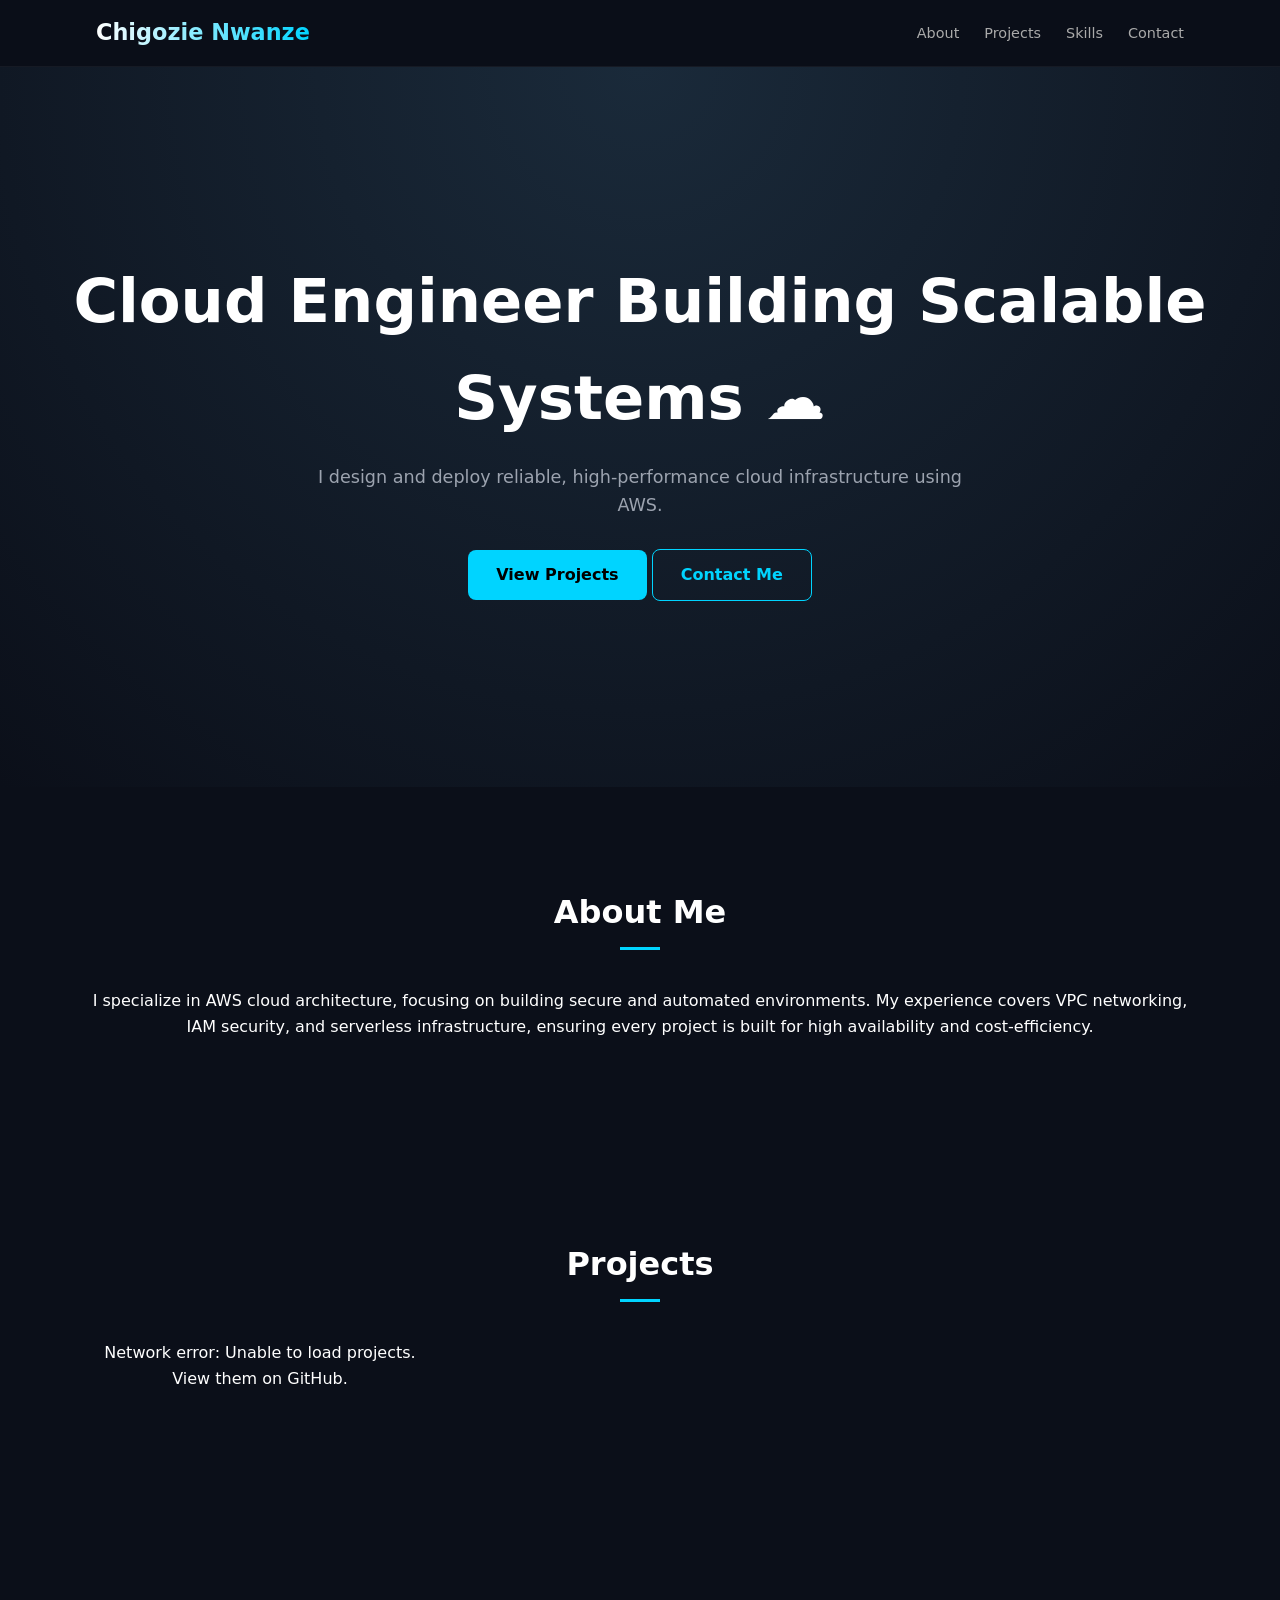
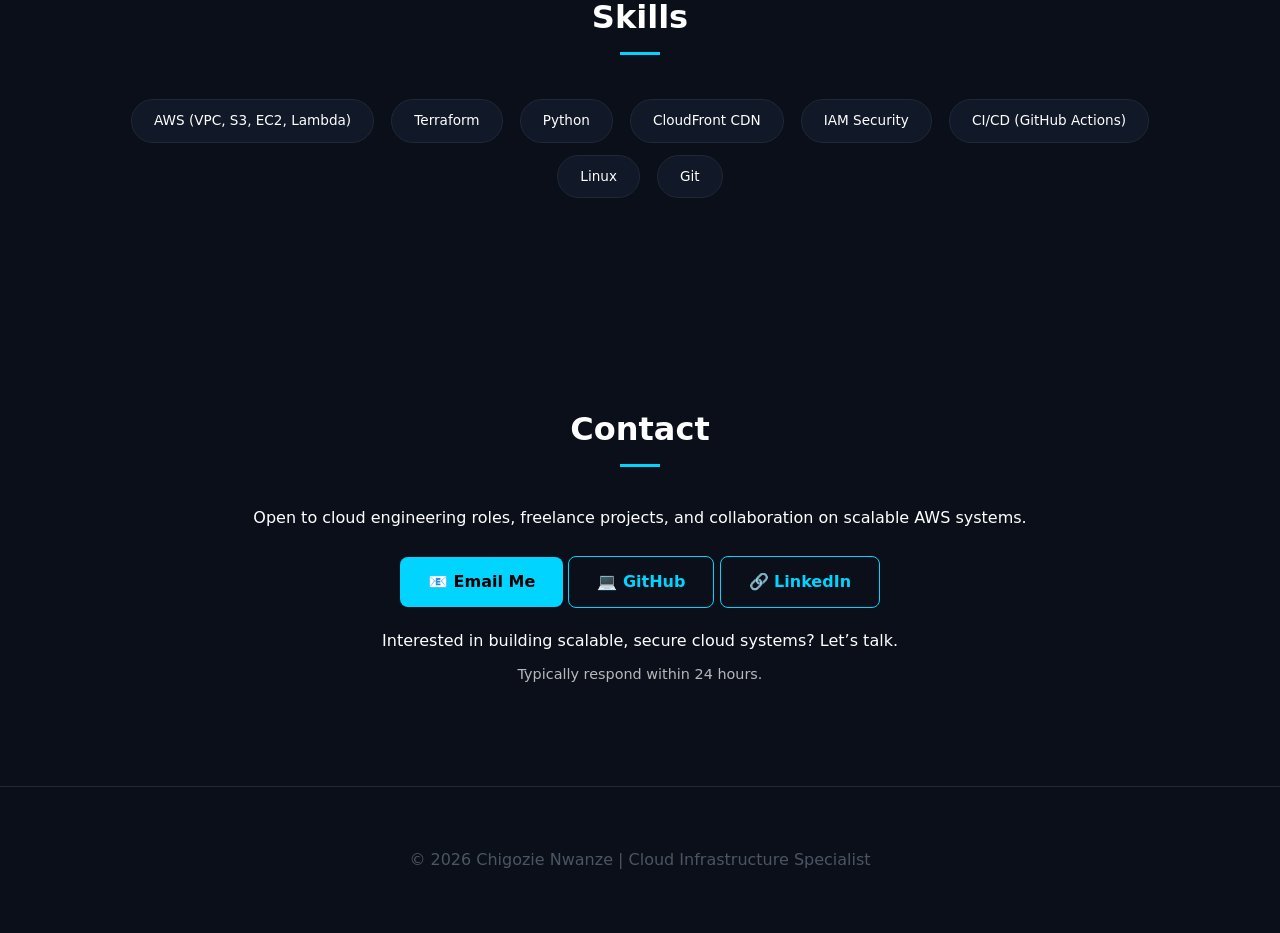
<file: index.html>
<!DOCTYPE html>
<html lang="en">
<head>
    <meta charset="UTF-8">
    <meta name="viewport" content="width=device-width, initial-scale=1.0">
    <title>Chigozie Nwanze | Cloud Engineer</title>
    <link rel="stylesheet" href="style.css">
</head>
<body>

<header>
    <nav>
        <h2 class="logo">Chigozie Nwanze</h2>
        <ul>
            <li><a href="#about">About</a></li>
            <li><a href="#projects">Projects</a></li>
            <li><a href="#skills">Skills</a></li>
            <li><a href="#contact">Contact</a></li>
        </ul>
    </nav>
</header>

<section class="hero">
    <div class="hero-content">
        <h1>Cloud Engineer Building Scalable Systems ☁️</h1>
        <p>I design and deploy reliable, high-performance cloud infrastructure using AWS.</p>
        <div class="hero-buttons">
            <a href="#projects" class="btn primary">View Projects</a>
            <a href="#contact" class="btn secondary">Contact Me</a>
        </div>
    </div>
</section>

<section id="about" class="section">
    <h2>About Me</h2>
    <p>
        I specialize in AWS cloud architecture, focusing on building secure and automated environments. 
        My experience covers VPC networking, IAM security, and serverless infrastructure, 
        ensuring every project is built for high availability and cost-efficiency.
    </p>
</section>

<section id="projects" class="section">
    <h2>Projects</h2>
    <div id="project-grid" class="project-grid">
        <p id="loading">Pulling latest cloud deployments...</p>
    </div>
</section>

<section id="skills" class="section">
    <h2>Skills</h2>
    <div class="skills">
        <span>AWS (VPC, S3, EC2, Lambda)</span>
        <span>Terraform</span>
        <span>Python</span>
        <span>CloudFront CDN</span>
        <span>IAM Security</span>
        <span>CI/CD (GitHub Actions)</span>
        <span>Linux</span>
        <span>Git</span>
    </div>
</section>

<!-- UPDATED CONTACT SECTION -->
<section id="contact" class="section">
    <h2>Contact</h2>

    <p>
        Open to cloud engineering roles, freelance projects, and collaboration on scalable AWS systems.
    </p>

    <div class="contact-actions" style="margin-top: 25px;">
        <a href="mailto:nwanzechigozie@gmail.com" class="btn primary">
            📧 Email Me
        </a>

        <a href="https://github.com/cnwanze-cloud" target="_blank" class="btn secondary">
            💻 GitHub
        </a>

        <!-- Replace with your actual LinkedIn -->
        <a href="https://www.linkedin.com/in/samuelnwanze" target="_blank" class="btn secondary">
            🔗 LinkedIn
        </a>
    </div>

    <p class="contact-highlight" style="margin-top: 20px;">
        Interested in building scalable, secure cloud systems? Let’s talk.
    </p>

    <p class="contact-note" style="margin-top: 10px; font-size: 0.9rem; opacity: 0.7;">
        Typically respond within 24 hours.
    </p>
</section>

<footer>
    <p>© 2026 Chigozie Nwanze | Cloud Infrastructure Specialist</p>
</footer>

<script src="script.js"></script>
</body>
</html>
</file>
<file: style.css>
* {
    margin: 0;
    padding: 0;
    box-sizing: border-box;
}

body {
    font-family: 'Inter', 'Segoe UI', system-ui, sans-serif;
    background: #0b0f19;
    color: #fff;
    line-height: 1.6;
}

/* NAVIGATION */
header {
    position: sticky;
    top: 0;
    background: rgba(11, 15, 25, 0.95);
    backdrop-filter: blur(12px);
    z-index: 1000;
    border-bottom: 1px solid rgba(255, 255, 255, 0.05);
}

nav {
    display: flex;
    justify-content: space-between;
    align-items: center;
    width: 85%;
    max-width: 1200px;
    margin: auto;
    padding: 15px 0;
}

.logo {
    font-size: 1.4rem;
    font-weight: 800;
    background: linear-gradient(90deg, #ffffff, #00d4ff);
    -webkit-background-clip: text;
    -webkit-text-fill-color: transparent;
}

nav ul { display: flex; list-style: none; }
nav ul li { margin-left: 25px; }
nav a { color: #aaa; text-decoration: none; font-size: 0.9rem; transition: 0.3s; }
nav a:hover, nav a.active { color: #00d4ff; }

/* HERO */
.hero {
    height: 80vh;
    display: flex;
    justify-content: center;
    align-items: center;
    text-align: center;
    background: radial-gradient(circle at top, #1a2a3a, #0b0f19);
    padding: 20px;
}

.hero h1 { font-size: clamp(2.2rem, 5vw, 3.8rem); margin-bottom: 15px; }
.hero p { color: #9ca3af; max-width: 650px; margin: 0 auto 30px; font-size: 1.1rem; }

.btn {
    padding: 12px 28px;
    border-radius: 8px;
    text-decoration: none;
    font-weight: 600;
    transition: 0.3s;
    display: inline-block;
}

.primary { background: #00d4ff; color: #000; }
.primary:hover { transform: translateY(-3px); box-shadow: 0 5px 15px rgba(0, 212, 255, 0.3); }
.secondary { border: 1px solid #00d4ff; color: #00d4ff; }
.secondary:hover { background: rgba(0, 212, 255, 0.1); transform: translateY(-3px); }

/* SECTIONS */
.section { padding: 100px 20px; max-width: 1150px; margin: auto; text-align: center; }
.section h2 { font-size: 2rem; margin-bottom: 50px; position: relative; }
.section h2::after {
    content: ""; width: 40px; height: 3px; background: #00d4ff;
    position: absolute; bottom: -12px; left: 50%; transform: translateX(-50%);
}

/* PROJECT GRID */
.project-grid {
    display: grid;
    grid-template-columns: repeat(auto-fill, minmax(320px, 1fr));
    gap: 30px;
    justify-content: center;
}

.project-card {
    background: #111827;
    border-radius: 12px;
    padding: 22px;
    text-decoration: none;
    color: white;
    border: 1px solid #1f2937;
    transition: 0.3s ease;
    text-align: left;
    display: flex;
    flex-direction: column;
}

.project-card:hover {
    transform: translateY(-8px);
    border-color: #00d4ff;
    box-shadow: 0 12px 24px rgba(0,0,0,0.4);
}

.repo-image-container {
    width: 100%;
    height: 190px;
    background: #080c14;
    border-radius: 8px;
    margin-bottom: 18px;
    display: flex;
    align-items: center;
    justify-content: center;
    overflow: hidden;
    border: 1px solid rgba(255, 255, 255, 0.03);
}

.repo-image-container img {
    max-width: 90%;
    max-height: 90%;
    object-fit: contain;
}

.project-card h3 { color: #00d4ff; margin-bottom: 8px; font-size: 1.25rem; }
.project-card p { color: #9ca3af; font-size: 0.95rem; margin-bottom: 15px; flex-grow: 1; }

/* CARD TAGS */
.card-tags {
    display: flex;
    flex-wrap: wrap;
    gap: 8px;
    margin-bottom: 15px;
}

.tag {
    font-size: 0.7rem;
    background: rgba(0, 212, 255, 0.1);
    color: #00d4ff;
    padding: 4px 10px;
    border-radius: 4px;
    text-transform: uppercase;
    font-weight: bold;
    border: 1px solid rgba(0, 212, 255, 0.2);
}

.tag.lang {
    background: #1f2937;
    color: #fff;
    border-color: #374151;
}

.view-link { color: #00d4ff; font-weight: 700; font-size: 0.85rem; margin-top: auto; text-align: right; }

/* SKILLS */
.skills span {
    background: #111827;
    padding: 10px 22px;
    border-radius: 50px;
    border: 1px solid #1f2937;
    margin: 6px;
    display: inline-block;
    font-size: 0.85rem;
}

footer { padding: 60px 20px; text-align: center; color: #4b5563; border-top: 1px solid #1f2937; }

@media (max-width: 768px) {
    nav { flex-direction: column; gap: 15px; }
    nav ul li { margin: 0 10px; }
}
</file>
